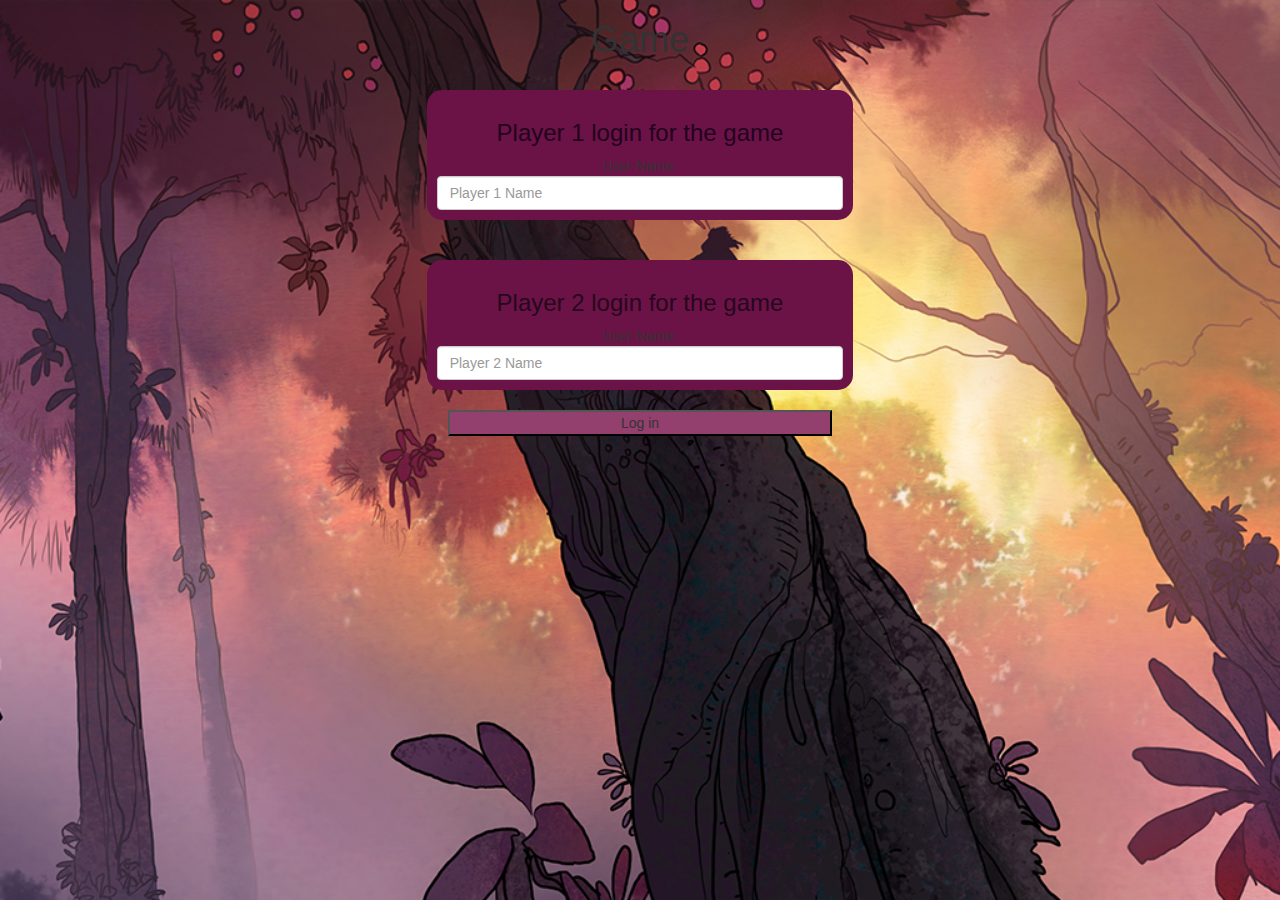
<file: index.html>
<html>
<head>
	<title>Guess The Word</title>

<meta name="viewport" content="width=device-width, initial-scale=1">
<link rel="stylesheet" href="https://maxcdn.bootstrapcdn.com/bootstrap/3.4.0/css/bootstrap.min.css">
<script src="https://ajax.googleapis.com/ajax/libs/jquery/3.4.1/jquery.min.js"></script>
<script src="https://maxcdn.bootstrapcdn.com/bootstrap/3.4.0/js/bootstrap.min.js"></script>

<link rel="stylesheet" type="text/css" href="game.css">

<script src="game_login.js"></script>
</head>
<body>
	<center>
		<h1>Game</h1>
		<br>
<div class="col-lg-4 col-sm-8 col-xs-11 login_div1">
	<h3 style="color:rgb(34, 2, 29);">Player 1 login for the game</h3>
	<lablel>User Name:</lablel>
	<input type="text" id="player1_name_input" class="form-control" placeholder="Player 1 Name">
</div>
<br>
<br>
<div class="col-lg-4 col-sm-8 col-xs-11 login_div2">
	<h3 style="color:rgb(39, 7, 29);">Player 2 login for the game</h3>
	<lablel>User Name:</lablel>
	<input type="text" id="player2_name_input" class="form-control" placeholder="Player 2 Name">
</div>
<br>
<button style="width:30%; background-color:rgb(148, 64, 110);"  onclick="addUser()">Log in</button>
</center>
</body>
</html>
</file>
<file: game.css>
body
{
	background-image:url("BG_MATH.jpeg");
	background-position: center;
	background-size: cover;
}

	.login_div1 , .login_div2
	{
		background: rgb(107, 19, 71);
		padding: 10px;
		float: none;
		border-radius: 15px;
	}


#player1_name , #player2_name
{
	display: inline-block;
	margin-left: 20px;
}
#word
{
	width: 60%;
}
#word_display
{
	letter-spacing: 5px;
}
#output
{
background: rgb(107, 19, 71);
border-radius: 10px;
border-top: 10px solid #AA4465;
padding: 10px;
float: none;
text-align: left;
}
</file>
